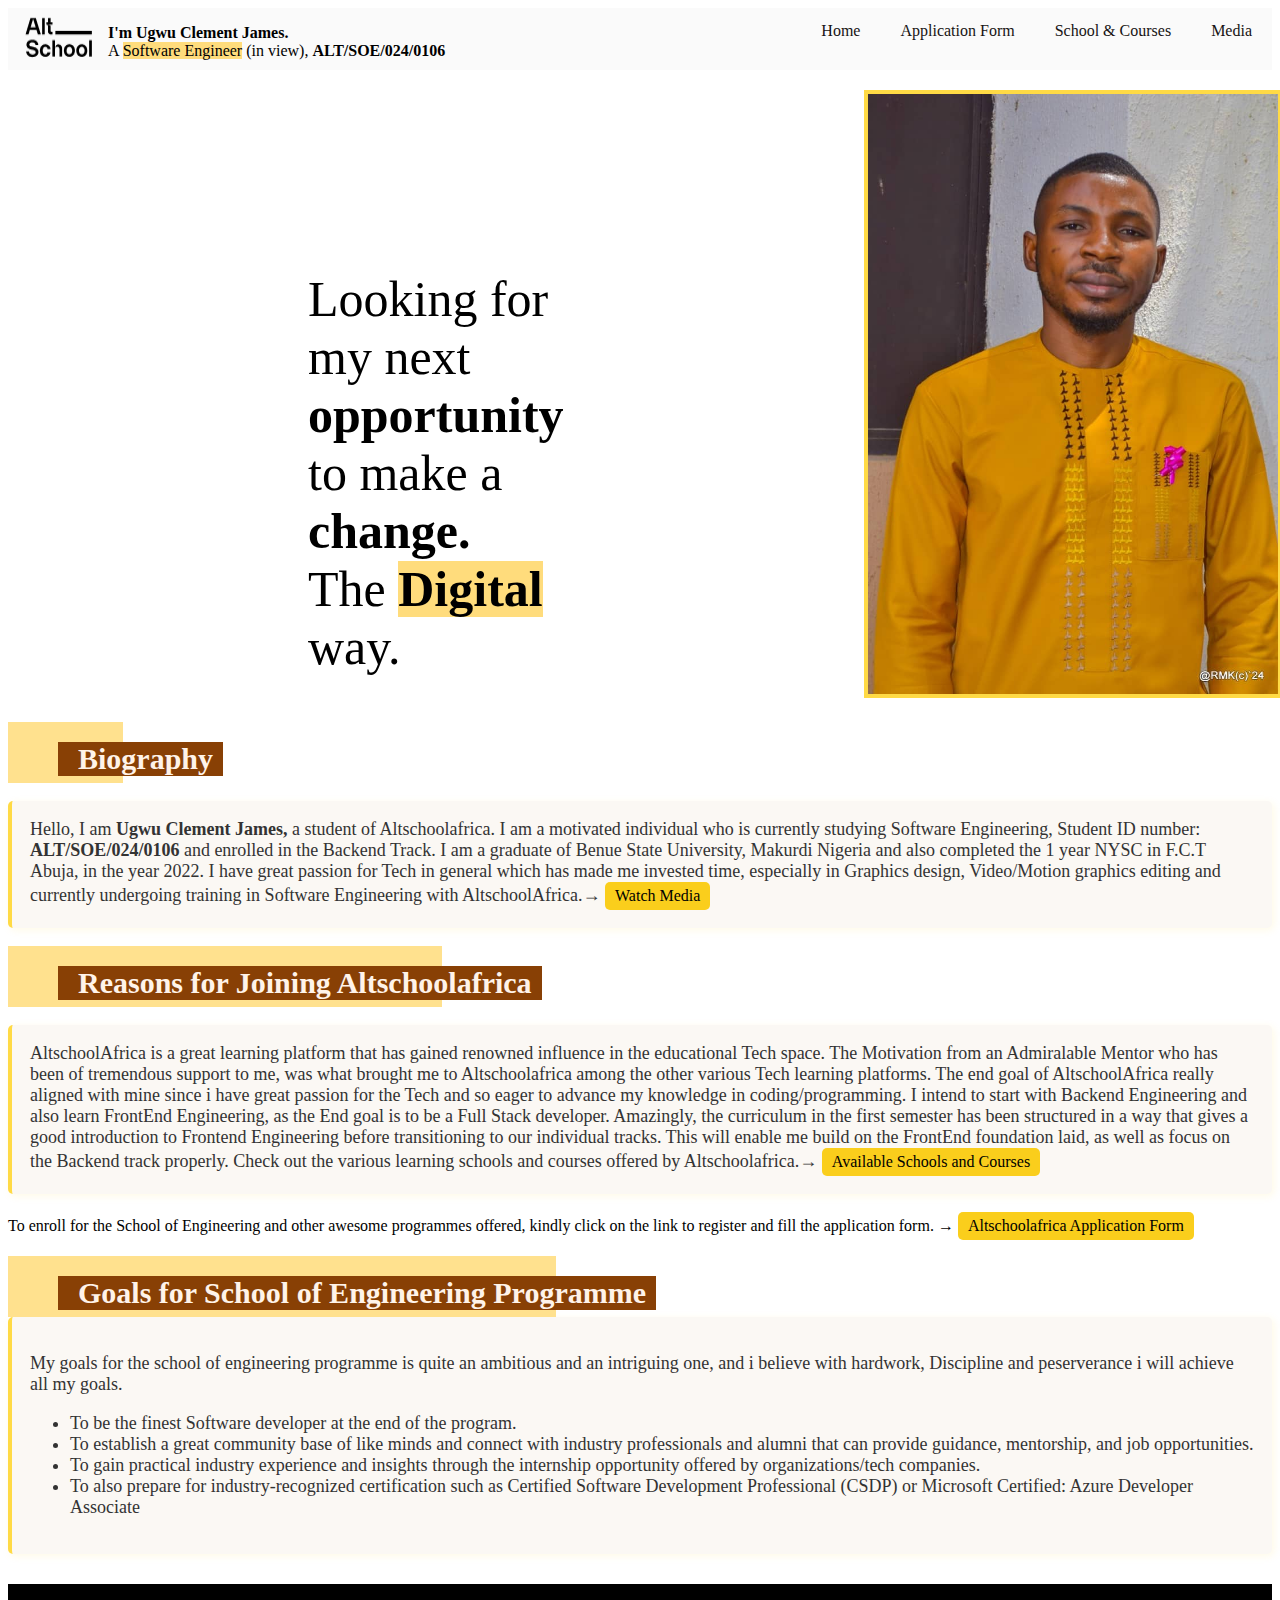
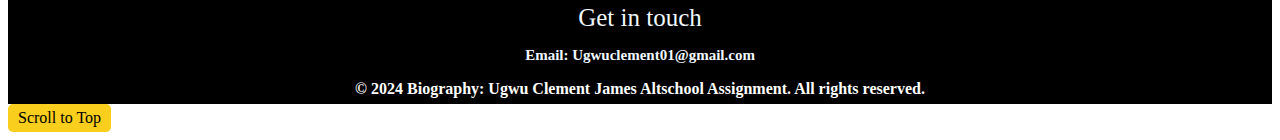
<file: index.html>
<!DOCTYPE html>
<html lang="en">
<head>
    <meta charset="UTF-8">
    <meta name="viewport" content="width=device-width, initial-scale=1.0">
    <title>Homepage: Biography U.C.J</title>
    <link href="./styles/index.css" rel="stylesheet">
</head>
<body>
    <!-- Header Section-->
    <header id="top">
        <nav> 
            <section style="display:flex;">
             <img src="./Assets/Icons/AltSchoolLogo-1.webp">

               <div> <p style="margin-bottom:0;"> <strong> I'm Ugwu Clement James. </strong></p> 
                    <p style="margin:0px 0px 10px 0px;"> A <mark>Software Engineer</mark> (in view), <strong>ALT/SOE/024/0106</strong></p>
                </div>
            </section>

            <section>
                <ul class="nav2">
                    <li><a class="H2" href="index.html"> Home</a></li>
                    <li><a class="H3" href="Form.html" target="_blank"> Application Form</a></li>
                    <li><a href="Table.html" target="blank"> School & Courses </a></li>
                    <li><a href="media.html" target="blank"> Media </a></li>
                </ul>
            </section>
        </nav>
    </header>

    <!-- This is the Main content Section-->
    <Main>
        <section class="Main1">
            <section style="font-size:50px; margin:200px 300px 0px 300px;">
                <p> Looking for my next</p>
                <p> <strong> opportunity</strong> </p>
                <p>  to make a <strong>change.</strong></p>
                <p> The <mark> <strong>Digital</strong> </mark>way.</p>
            </section>

           <div> <img class="Clemmzzy" src="./Assets/images/Clemmzzy P.jpeg">
            </div>
        </section>

        <!-- Biography Section-->
        <section>
            <div class="BGDiv"> 
                <div class="Divin"> 
                    <h1 style="font-size: 30px; color:rgb(255, 243, 233);"> Biography</h1>
                </div>
            </div>

            <P class="BioText">
                Hello, I am <strong>Ugwu Clement James,</strong> a student of Altschoolafrica. I am a motivated individual who is currently studying
                Software Engineering, Student ID number: <strong>ALT/SOE/024/0106</strong> and enrolled in the Backend Track.
                I am a graduate of Benue State University, Makurdi Nigeria and also completed the 1 year NYSC in F.C.T Abuja, in the year 2022.
                I have great passion for Tech in general which has made me invested time, especially in 
                Graphics design, Video/Motion graphics editing and currently undergoing training in Software Engineering with AltschoolAfrica.&#8594;
                <a href="media.html" target="_blank" class="button1"> Watch Media</a>
            </P>
        </section>

        <!-- Reasons for Joining AltschoolAfrica-->
       <Section> 
           <div class="BGDiv"> 
                <div class="Divin"> 
                    <h1 style="font-size: 30px; color:rgb(255, 243, 233);"> Reasons for Joining Altschoolafrica </h1>
                </div>
            </div>

            <p class="BioText"> AltschoolAfrica is a great learning platform that has gained renowned influence in
                the educational Tech space. The Motivation from an Admiralable Mentor who has been of tremendous support to me,
                was what brought me to Altschoolafrica
                among the other various Tech learning platforms. The end goal of AltschoolAfrica really aligned with mine
                since i have great passion for the Tech and so eager to advance my knowledge in coding/programming. I intend to start with
                Backend Engineering and also learn FrontEnd Engineering, as the End goal is to be a Full Stack developer. Amazingly,
                the curriculum in the first semester has been structured in a way that gives a good introduction to Frontend Engineering
                before transitioning to our individual tracks. This will enable me build on the FrontEnd foundation laid,
                as well as focus on the Backend track properly. 

                Check out the various learning schools and courses offered by Altschoolafrica.&#8594;
                <a href="Table.html" target="_blank" class="button1"> Available Schools and Courses</a>
                <br>
                
                <P>To enroll for the School of Engineering and other awesome programmes offered, 
                    kindly click on the link to register and fill the application form. &#8594; 

                <a href="Form.html" target="_blank" class="button1"> Altschoolafrica Application Form </a> </P>
            </p> 
        </Section> 

        <!-- Goals for School of Engineering-->
        <section>
            <div class="BGDiv">
               <div class="Divin"> 
                    <h1 style="font-size: 30px; color:rgb(255, 243, 233);"> Goals for School of Engineering Programme</h1>
               </div>
            </div>

            <div class="BioText"> <p> My goals for the school of engineering programme is quite an ambitious and an
                intriguing one, and i believe with hardwork, Discipline and peserverance i will achieve
                all my goals.

                <ul>
                    <li> To be the finest Software developer at the end of the program.</li>
                    <li> To establish a great community base of like minds and connect with industry professionals
                        and alumni that can provide guidance, mentorship, and job opportunities.</li>
                    <li> To gain practical industry experience and insights through the internship
                        opportunity offered by organizations/tech companies.</li>
                    <li> To also prepare for industry-recognized certification such as
                        Certified Software Development Professional (CSDP) or Microsoft Certified: Azure Developer Associate</li>
                </ul>
                </p></div>
        </section>
    </Main>

    <!-- Footer Section-->
    <footer>
        <div style="height: 100px; padding-top: 20px; background-color: black; margin-top:30px;">
            <p style="text-align:center; font-size: 25px; color:aliceblue; margin:0px 0px 0px 0px;"> </strong> Get in touch </strong></p>
            <p style="text-align:center; font-size: 15px; color:aliceblue;"> <strong> Email: Ugwuclement01@gmail.com </strong></p>
            <p style="text-align:center; color:white;"> <strong> &copy; 2024 Biography: Ugwu Clement James Altschool Assignment. All rights reserved.</strong> </p>
        </div>

         <!--Back to Top Button-->
        <a href="#top" class="button1"> Scroll to Top </a>
    </footer>
</body>
</html>
</file>
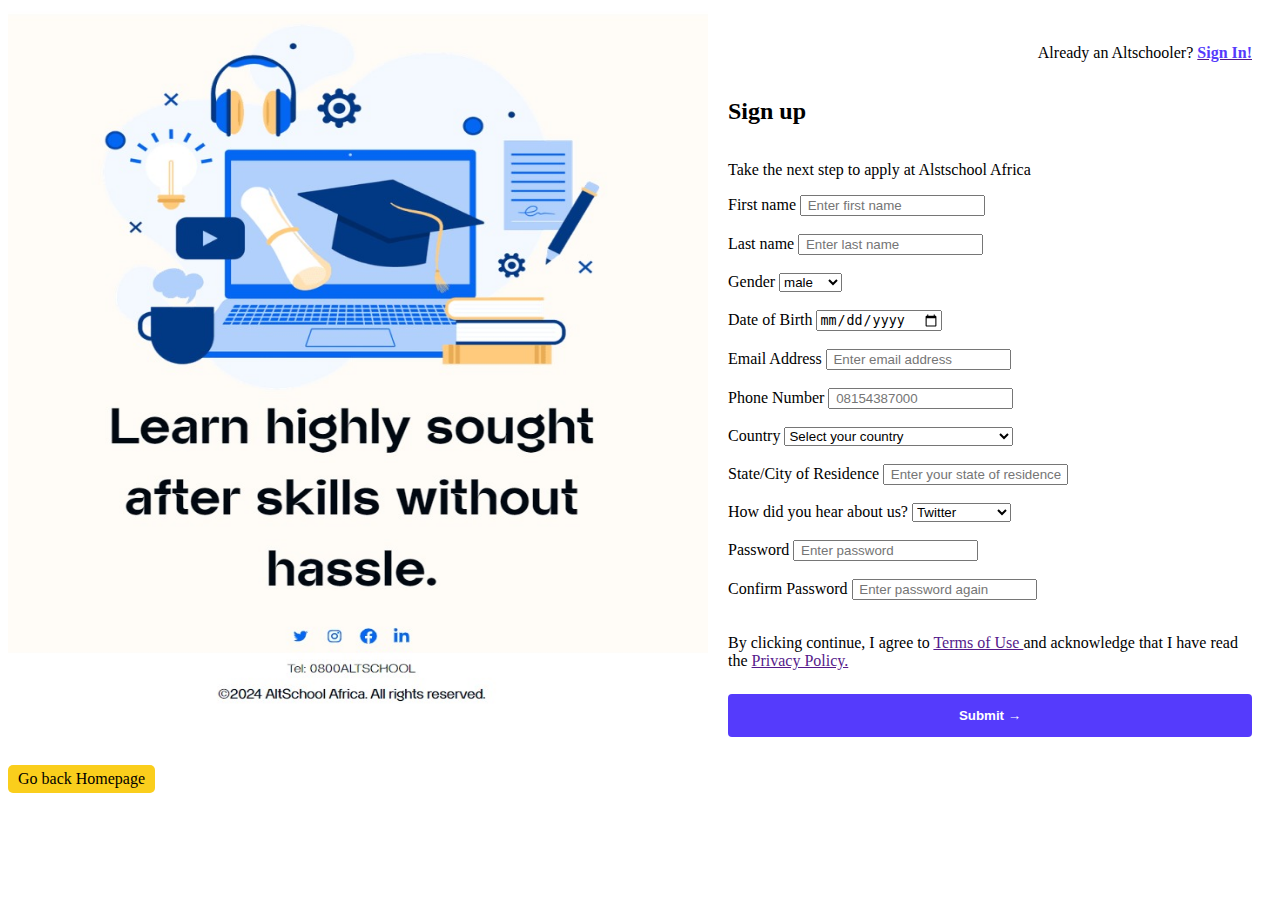
<file: Form.html>
<!DOCTYPE html>
<html lang="en">
<head>
    <meta charset="UTF-8">
    <meta name="viewport" content="width=device-width, initial-scale=1.0">
    <title>Application Form</title>
    <link href="./styles/index.css" rel="stylesheet">
</head>
<body>

   <!-- Main Section -->
    <section>
        <div class="AltImage"> <img src="/Assets/images/Altschool Learn Highly.jpg" width="700" height="700"></div>

        <form class="form2">
            <p class="SignIn"> Already an Altschooler? <a href><strong Class="SignIn2"> Sign In! </strong> </a> </p>

            <h2> Sign up</h2>
            <p> Take the next step to apply at Alstschool Africa</p>

            <div> <label> First name </label> 
             <input type="text" placeholder=" Enter first name"/>
            </div> <br>

            <div> <label> Last name </label> 
                <input type="text" placeholder=" Enter last name"/>
            </div> <br>

            <div> <label> Gender </label> 
                <select>
                    <option>male </option>
                    <option> female</option>
                </select>
            </div> <br>

            <div> <label> Date of Birth </label> 
                <input type="date"/>
            </div> <br>

            <div> <label> Email Address </label> 
                <input type="text" placeholder=" Enter email address"/>
            </div> <br>
            
            <div> <label> Phone Number </label> 
                <input type="text" placeholder=" 08154387000"/>
            </div> <br>

            <div> <label> Country </label> 
                <select>
                    <option value="" disabled selected>Select your country</option>
                    <option value="Afghanistan">Afghanistan</option>
                    <option value="Albania">Albania</option>
                    <option value="Algeria">Algeria</option>
                    <option value="Andorra">Andorra</option>
                    <option value="Angola">Angola</option>
                    <option value="Antigua and Barbuda">Antigua and Barbuda</option>
                    <option value="Argentina">Argentina</option>
                    <option value="Armenia">Armenia</option>
                    <option value="Australia">Australia</option>
                    <option value="Austria">Austria</option>
                    <option value="Azerbaijan">Azerbaijan</option>
                    <option value="Bahamas">Bahamas</option>
                    <option value="Bahrain">Bahrain</option>
                    <option value="Bangladesh">Bangladesh</option>
                    <option value="Barbados">Barbados</option>
                    <option value="Belarus">Belarus</option>
                    <option value="Belgium">Belgium</option>
                    <option value="Belize">Belize</option>
                    <option value="Benin">Benin</option>
                    <option value="Bhutan">Bhutan</option>
                    <option value="Bolivia">Bolivia</option>
                    <option value="Bosnia and Herzegovina">Bosnia and Herzegovina</option>
                    <option value="Botswana">Botswana</option>
                    <option value="Brazil">Brazil</option>
                    <option value="Brunei">Brunei</option>
                    <option value="Bulgaria">Bulgaria</option>
                    <option value="Burkina Faso">Burkina Faso</option>
                    <option value="Burundi">Burundi</option>
                    <option value="Cabo Verde">Cabo Verde</option>
                    <option value="Cambodia">Cambodia</option>
                    <option value="Cameroon">Cameroon</option>
                    <option value="Canada">Canada</option>
                    <option value="Central African Republic">Central African Republic</option>
                    <option value="Chad">Chad</option>
                    <option value="Chile">Chile</option>
                    <option value="China">China</option>
                    <option value="Colombia">Colombia</option>
                    <option value="Comoros">Comoros</option>
                    <option value="Congo, Democratic Republic of the">Congo, Democratic Republic of the</option>
                    <option value="Congo, Republic of the">Congo, Republic of the</option>
                    <option value="Costa Rica">Costa Rica</option>
                    <option value="Croatia">Croatia</option>
                    <option value="Cuba">Cuba</option>
                    <option value="Cyprus">Cyprus</option>
                    <option value="Czech Republic">Czech Republic</option>
                    <option value="Denmark">Denmark</option>
                    <option value="Djibouti">Djibouti</option>
                    <option value="Dominica">Dominica</option>
                    <option value="Dominican Republic">Dominican Republic</option>
                    <option value="Ecuador">Ecuador</option>
                    <option value="Egypt">Egypt</option>
                    <option value="El Salvador">El Salvador</option>
                    <option value="Equatorial Guinea">Equatorial Guinea</option>
                    <option value="Eritrea">Eritrea</option>
                    <option value="Estonia">Estonia</option>
                    <option value="Eswatini">Eswatini</option>
                    <option value="Ethiopia">Ethiopia</option>
                    <option value="Fiji">Fiji</option>
                    <option value="Finland">Finland</option>
                    <option value="France">France</option>
                    <option value="Gabon">Gabon</option>
                    <option value="Gambia">Gambia</option>
                    <option value="Georgia">Georgia</option>
                    <option value="Germany">Germany</option>
                    <option value="Ghana">Ghana</option>
                    <option value="Greece">Greece</option>
                    <option value="Grenada">Grenada</option>
                    <option value="Guatemala">Guatemala</option>
                    <option value="Guinea">Guinea</option>
                    <option value="Guinea-Bissau">Guinea-Bissau</option>
                    <option value="Guyana">Guyana</option>
                    <option value="Haiti">Haiti</option>
                    <option value="Honduras">Honduras</option>
                    <option value="Hungary">Hungary</option>
                    <option value="Iceland">Iceland</option>
                    <option value="India">India</option>
                    <option value="Indonesia">Indonesia</option>
                    <option value="Iran">Iran</option>
                    <option value="Iraq">Iraq</option>
                    <option value="Ireland">Ireland</option>
                    <option value="Israel">Israel</option>
                    <option value="Italy">Italy</option>
                    <option value="Jamaica">Jamaica</option>
                    <option value="Japan">Japan</option>
                    <option value="Jordan">Jordan</option>
                    <option value="Kazakhstan">Kazakhstan</option>
                    <option value="Kenya">Kenya</option>
                    <option value="Kiribati">Kiribati</option>
                    <option value="Korea, North">Korea, North</option>
                    <option value="Korea, South">Korea, South</option>
                    <option value="Kosovo">Kosovo</option>
                    <option value="Kuwait">Kuwait</option>
                    <option value="Kyrgyzstan">Kyrgyzstan</option>
                    <option value="Laos">Laos</option>
                    <option value="Latvia">Latvia</option>
                    <option value="Lebanon">Lebanon</option>
                    <option value="Lesotho">Lesotho</option>
                    <option value="Liberia">Liberia</option>
                    <option value="Libya">Libya</option>
                    <option value="Liechtenstein">Liechtenstein</option>
                    <option value="Lithuania">Lithuania</option>
                    <option value="Luxembourg">Luxembourg</option>
                    <option value="Madagascar">Madagascar</option>
                    <option value="Malawi">Malawi</option>
                    <option value="Malaysia">Malaysia</option>
                    <option value="Maldives">Maldives</option>
                    <option value="Mali">Mali</option>
                    <option value="Malta">Malta</option>
                    <option value="Marshall Islands">Marshall Islands</option>
                    <option value="Mauritania">Mauritania</option>
                    <option value="Mauritius">Mauritius</option>
                    <option value="Mexico">Mexico</option>
                    <option value="Micronesia">Micronesia</option>
                    <option value="Moldova">Moldova</option>
                    <option value="Monaco">Monaco</option>
                    <option value="Mongolia">Mongolia</option>
                    <option value="Montenegro">Montenegro</option>
                    <option value="Morocco">Morocco</option>
                    <option value="Mozambique">Mozambique</option>
                    <option value="Myanmar">Myanmar</option>
                    <option value="Namibia">Namibia</option>
                    <option value="Nauru">Nauru</option>
                    <option value="Nepal">Nepal</option>
                    <option value="Netherlands">Netherlands</option>
                    <option value="New Zealand">New Zealand</option>
                    <option value="Nicaragua">Nicaragua</option>
                    <option value="Niger">Niger</option>
                    <option value="Nigeria">Nigeria</option>
                    <option value="North Macedonia">
                    <option value="North Macedonia">North Macedonia</option>
                    <option value="Norway">Norway</option>
                    <option value="Oman">Oman</option>
                    <option value="Pakistan">Pakistan</option>
                    <option value="Palau">Palau</option>
                    <option value="Palestine">Palestine</option>
                    <option value="Panama">Panama</option>
                    <option value="Papua New Guinea">Papua New Guinea</option>
                    <option value="Paraguay">Paraguay</option>
                    <option value="Peru">Peru</option>
                    <option value="Philippines">Philippines</option>
                    <option value="Poland">Poland</option>
                    <option value="Portugal">Portugal</option>
                    <option value="Qatar">Qatar</option>
                    <option value="Romania">Romania</option>
                    <option value="Russia">Russia</option>
                    <option value="Rwanda">Rwanda</option>
                    <option value="Saint Kitts and Nevis">Saint Kitts and Nevis</option>
                    <option value="Saint Lucia">Saint Lucia</option>
                    <option value="Saint Vincent and the Grenadines">Saint Vincent and the Grenadines</option>
                    <option value="Samoa">Samoa</option>
                    <option value="San Marino">San Marino</option>
                    <option value="Sao Tome and Principe">Sao Tome and Principe</option>
                    <option value="Saudi Arabia">Saudi Arabia</option>
                    <option value="Senegal">Senegal</option>
                    <option value="Serbia">Serbia</option>
                    <option value="Seychelles">Seychelles</option>
                    <option value="Sierra Leone">Sierra Leone</option>
                    <option value="Singapore">Singapore</option>
                    <option value="Slovakia">Slovakia</option>
                    <option value="Slovenia">Slovenia</option>
                    <option value="Solomon Islands">Solomon Islands</option>
                    <option value="Somalia">Somalia</option>
                    <option value="South Africa">South Africa</option>
                    <option value="South Sudan">South Sudan</option>
                    <option value="Spain">Spain</option>
                    <option value="Sri Lanka">Sri Lanka</option>
                    <option value="Sudan">Sudan</option>
                    <option value="Suriname">Suriname</option>
                    <option value="Sweden">Sweden</option>
                    <option value="Switzerland">Switzerland</option>
                    <option value="Syria">Syria</option>
                    <option value="Taiwan">Taiwan</option>
                    <option value="Tajikistan">Tajikistan</option>
                    <option value="Tanzania">Tanzania</option>
                    <option value="Thailand">Thailand</option>
                    <option value="Timor-Leste">Timor-Leste</option>
                    <option value="Togo">Togo</option>
                    <option value="Tonga">Tonga</option>
                    <option value="Trinidad and Tobago">Trinidad and Tobago</option>
                    <option value="Tunisia">Tunisia</option>
                    <option value="Turkey">Turkey</option>
                    <option value="Turkmenistan">Turkmenistan</option>
                    <option value="Tuvalu">Tuvalu</option>
                    <option value="Uganda">Uganda</option>
                    <option value="Ukraine">Ukraine</option>
                    <option value="United Arab Emirates">United Arab Emirates</option>
                    <option value="United Kingdom">United Kingdom</option>
                    <option value="United States">United States</option>
                    <option value="Uruguay">Uruguay</option>
                    <option value="Uzbekistan">Uzbekistan</option>
                    <option value="Vanuatu">Vanuatu</option>
                    <option value="Vatican City">Vatican City</option>
                    <option value="Venezuela">Venezuela</option>
                    <option value="Vietnam">Vietnam</option>
                    <option value="Yemen">Yemen</option>
                    <option value="Zambia">Zambia</option>
                    <option value="Zimbabwe">Zimbabwe</option>
                </select>
            </div> <br>

            <div> <label> State/City of Residence </label> 
                <input type="text" placeholder=" Enter your state of residence"/>
            </div> <br>

            <div> <label> How did you hear about us? </label> 
                <select>
                    <option>Twitter</option>
                    <option>Facebook</option>
                    <option>Linkedin</option>
                    <option>Youtube</option>
                    <option>Friend</option>
                    <option>WhatsApp</option>
                    <option>Instagram</option>
                    <option>Bill Board</option>
                    <option>Sales Officer</option>
                    <option>Other</option>
                </select>
            </div> <br>

            <div> <label> Password </label>
                <input type="password" placeholder=" Enter password"/>
            </div> <br>

            <div> <label> Confirm Password </label> 
                <input type="password" placeholder=" Enter password again"/>
            </div> <br>

            <p> By clicking continue, I agree to <a href >Terms of Use </a> and acknowledge
                that I have read the <a href>Privacy Policy.</a>
            </p>

            <button class="Submitbutton"> <strong>Submit</strong> &#8594;</button>
        </form>
    </section>

    <footer>
        <div>
            <a class="button1" href=" index.html">Go back Homepage</a>
        </div>
    </footer>
    
</body>
</html>
</file>
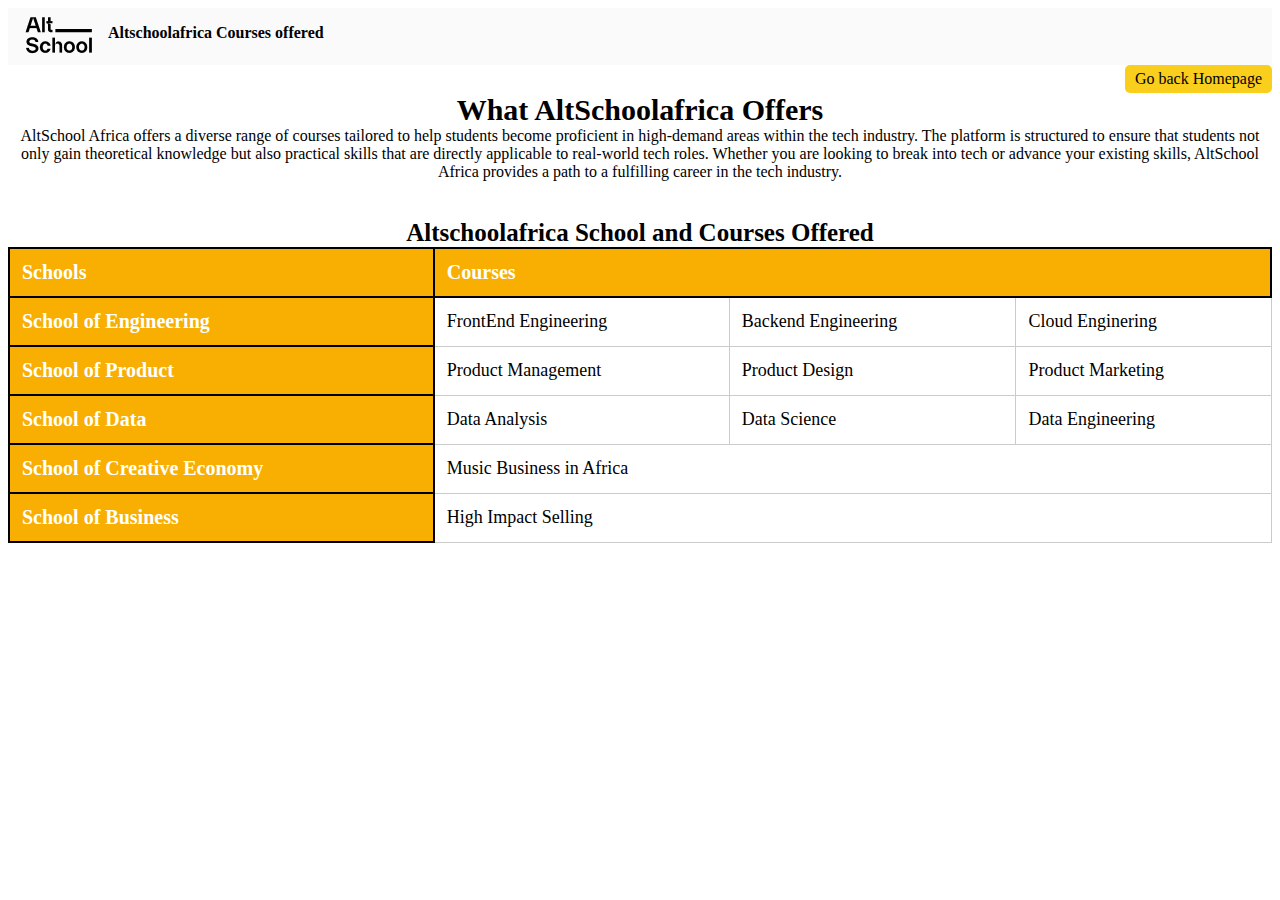
<file: Table.html>
<!DOCTYPE html>
<html lang="en">
<head>
    <meta charset="UTF-8">
    <meta name="viewport" content="width=device-width, initial-scale=1.0">
    <title>Document</title>
    <link href="./styles/index.css" rel="stylesheet">
</head>
  
<body>
    <header>
        <nav> 
            <section style="display:flex;">
             <img src="./Assets/Icons/AltSchoolLogo-1.webp">

               <div> <p style="margin-bottom:0;"> <strong> Altschoolafrica Courses offered </strong></p> 
                </div>
            </section>

        </nav>
    </header>

    <main>
        <section style="text-align:right;">
             <a class="button1" href=" index.html">Go back Homepage</a>
        </section>
        <section>

           <section style="text-align:center; ">
                <h1 style="font-size: 30px; margin:0px;"> What AltSchoolafrica Offers</h1>
                <P>
                    AltSchool Africa offers a diverse range of courses 
                    tailored to help students become proficient in high-demand areas within the tech industry. 
                    The platform is structured to ensure that students not only gain theoretical knowledge
                    but also practical skills that are directly applicable to real-world tech roles.
                    Whether you are looking to break into tech or advance your existing skills,
                     AltSchool Africa provides a path to a fulfilling career in the tech industry.
                </P>
            </section>

            <!-- Altschool Courses and School-->
            <table>
                <thead>
                    <Caption> <strong>Altschoolafrica School and Courses Offered</strong> </Caption>
                    <br>
                    <tr>
                        <th> Schools</th>
                        <th colspan="4"> Courses</th>
                    </tr>
                </thead>

                <tbody>
                    <tr>
                        <th> School of Engineering</th>
                        <td> FrontEnd Engineering</td>
                        <td> Backend Engineering</td>
                        <td> Cloud Enginering</td>
                    </tr>

                    <tr> 
                        <th> School of Product</th>
                        <td> Product Management</td>
                        <td> Product Design</td>
                        <td> Product Marketing</td>
                    </tr>

                    <tr> 
                        <th> School of Data</th>
                        <td> Data Analysis</td>
                        <td> Data Science</td>
                        <td> Data Engineering</td>
                    </tr>

                    <tr> 
                        <th> School of Creative Economy</th>
                        <td colspan="4"> Music Business in Africa</td>
                    </tr>

                    <tr> 
                        <th> School of Business</th>
                        <td colspan="4"> High Impact Selling</td>
                    </tr>

                </tbody>
            </table>
        </section>
    </main>

</body>
</html>
</file>
<file: styles/index.css>
/* Navigation Bar */
nav {
    height: 100;
    background-color: #fafafa;
    overflow: hidden;
    display: flex;
    justify-content: space-between;
}

.nav2 {
    list-style-type: none;
    margin: 0;
    padding: 0;
    display: flex;
}

ul li a {
    display: block;
    color: rgb(23, 19, 19);
    text-align: center;
    padding: 14px 20px;
    text-decoration: none;
    font-size: 16px;
}

nav ul li a:hover {
    background-color: #f9c330;
    border-radius: 4px;
}

/* Responsiveness for smaller screens */
@media screen and (max-width: 800px) {
    nav ul {
        flex-direction: column;
    }
}

/* Main section of the Page*/

.Main1 {
    display: flex;
    justify-content: space-between;
    background-color: rgb(255, 255, 255);
}
section section p{
    margin:0px;
}

mark{
    background-color: #ffdc7c;
}

 .BGDiv{
    display:inline-block;
    background-color: #ffe18e;
    height:1px;
    padding-left: 50px;
    padding-bottom: 60px;
}

    .Divin{
        margin-right: -100px; 
        padding-left: 20px;
        padding-right: 10px;
        background-color:rgb(136, 64, 5);
    }

.BioText{
    font-size: 18px;
    color: #333;
    background-color:rgb(251, 248, 244);
    padding: 18px;
    border-left: 4px solid #ffda45;
    box-shadow: 2px 2px 8px rgba(255, 210, 9, 0.1);
    border-radius: 5px;
}

.button1{
    display: inline-block;
    padding: 5px 10px;
    background-color: #face1c; /* Green */
    color: rgb(0, 0, 0);
    text-align: center;
    text-decoration: none;
    border-radius: 5px;
    font-size: 16px;
    transition: background-color 0.3s ease;
    
}

/* Form Modification */
.Clemmzzy{
    height: 600px;
    Width: 410px;
    border: 4px solid #ffda45;
    margin:20px 50px 20px 0px;
}

.AltImage{
    float:left;
    width:700px;
}

.form2{
    display: flex;
    flex-direction: column;
    align-items: Left;
    padding: 20px;
}

.Submitbutton{
    background-color: #553bfc;
    color: white;
    padding: 14px 20px;
    margin: 8px 0;
    border: none;
    border-radius: 4px;
    cursor: pointer;
    width: 100%;
}

.SignIn{
    text-align: right;
}

.SignIn2{
    color: #553bfc;
}


/* Table Modification*/

table Caption{
    font-size:25px;
}

table {
    width: 100%;
    border-collapse: collapse;
    margin: 20px 0;
    font-size: 18px;
    text-align: left;
}

th {
    font-size:20px;
    background-color: #f9af02;
    color: rgb(255, 255, 255);
    padding: 12px;
    border: 2px solid #000000;
}

td {
    padding: 12px;
    border: 1px solid #cccbcb;
}

tr:hover {
    background-color: #ddd;
}
</file>
